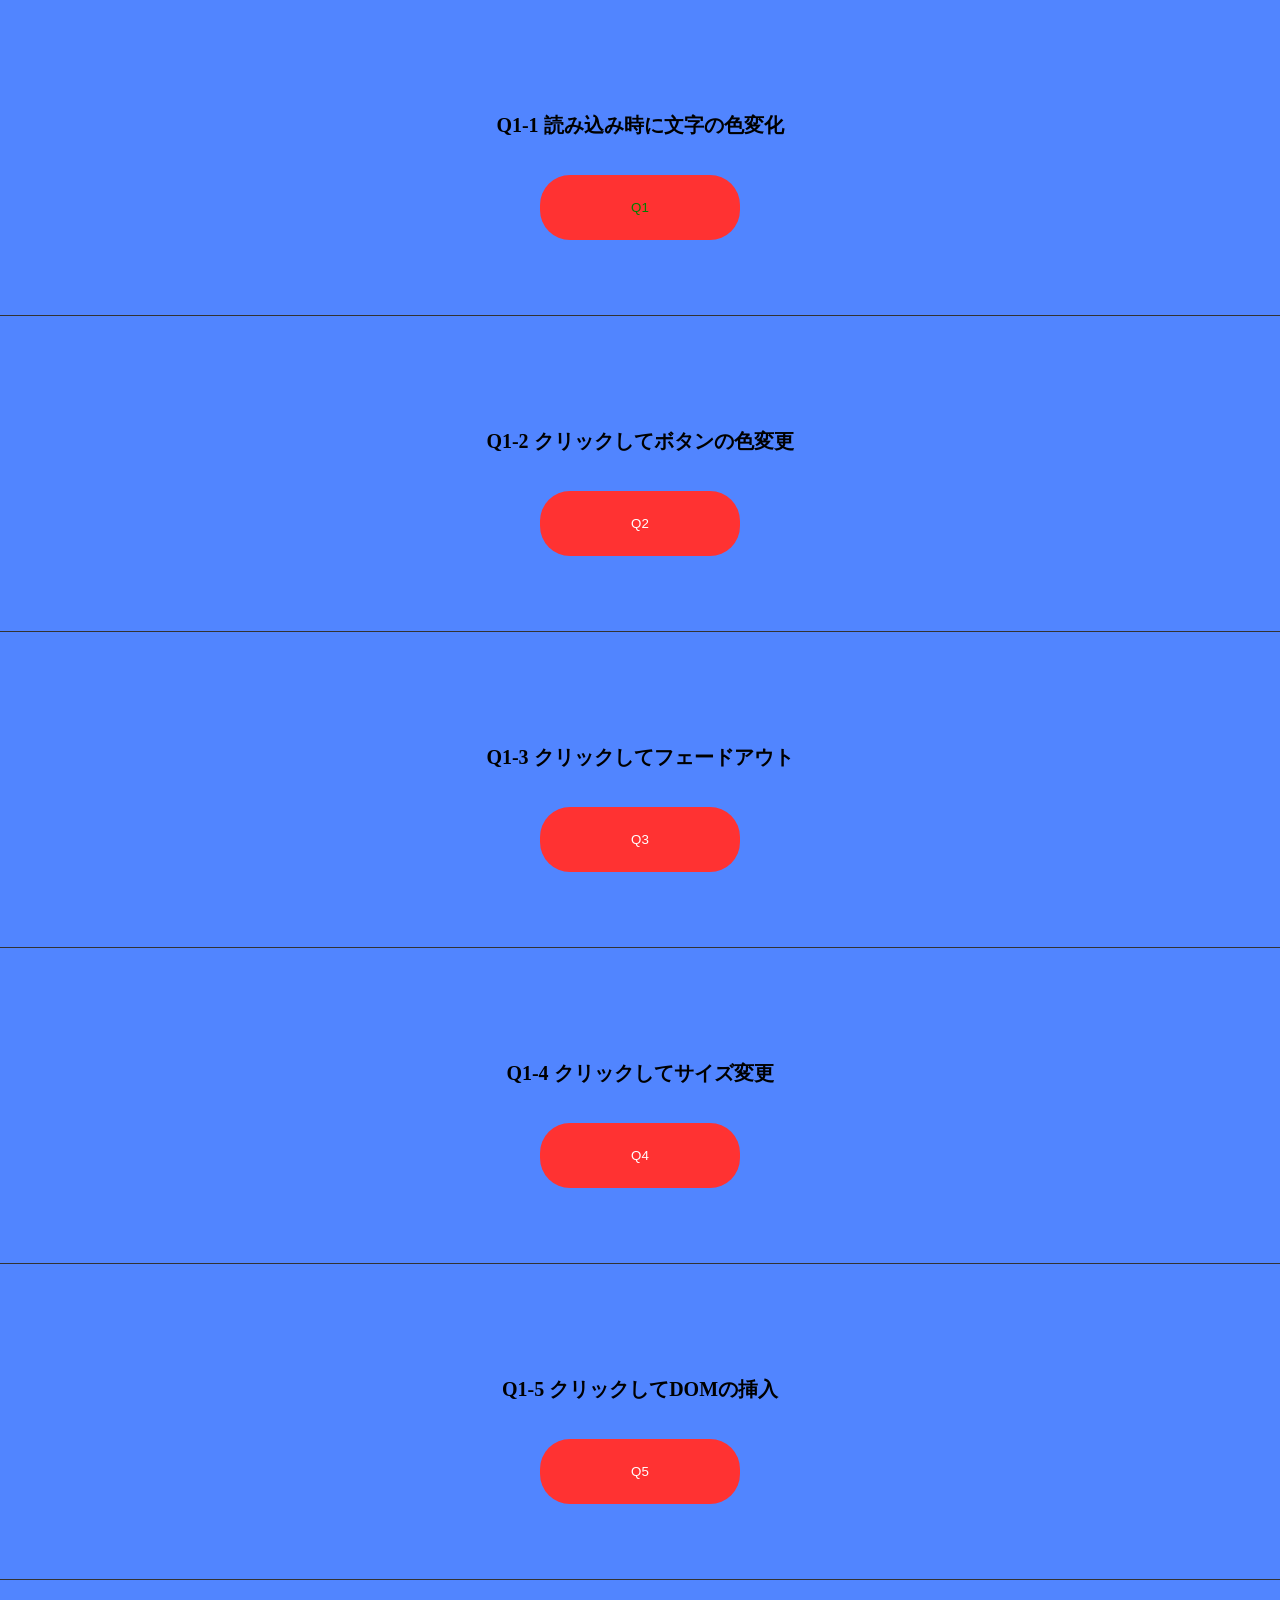
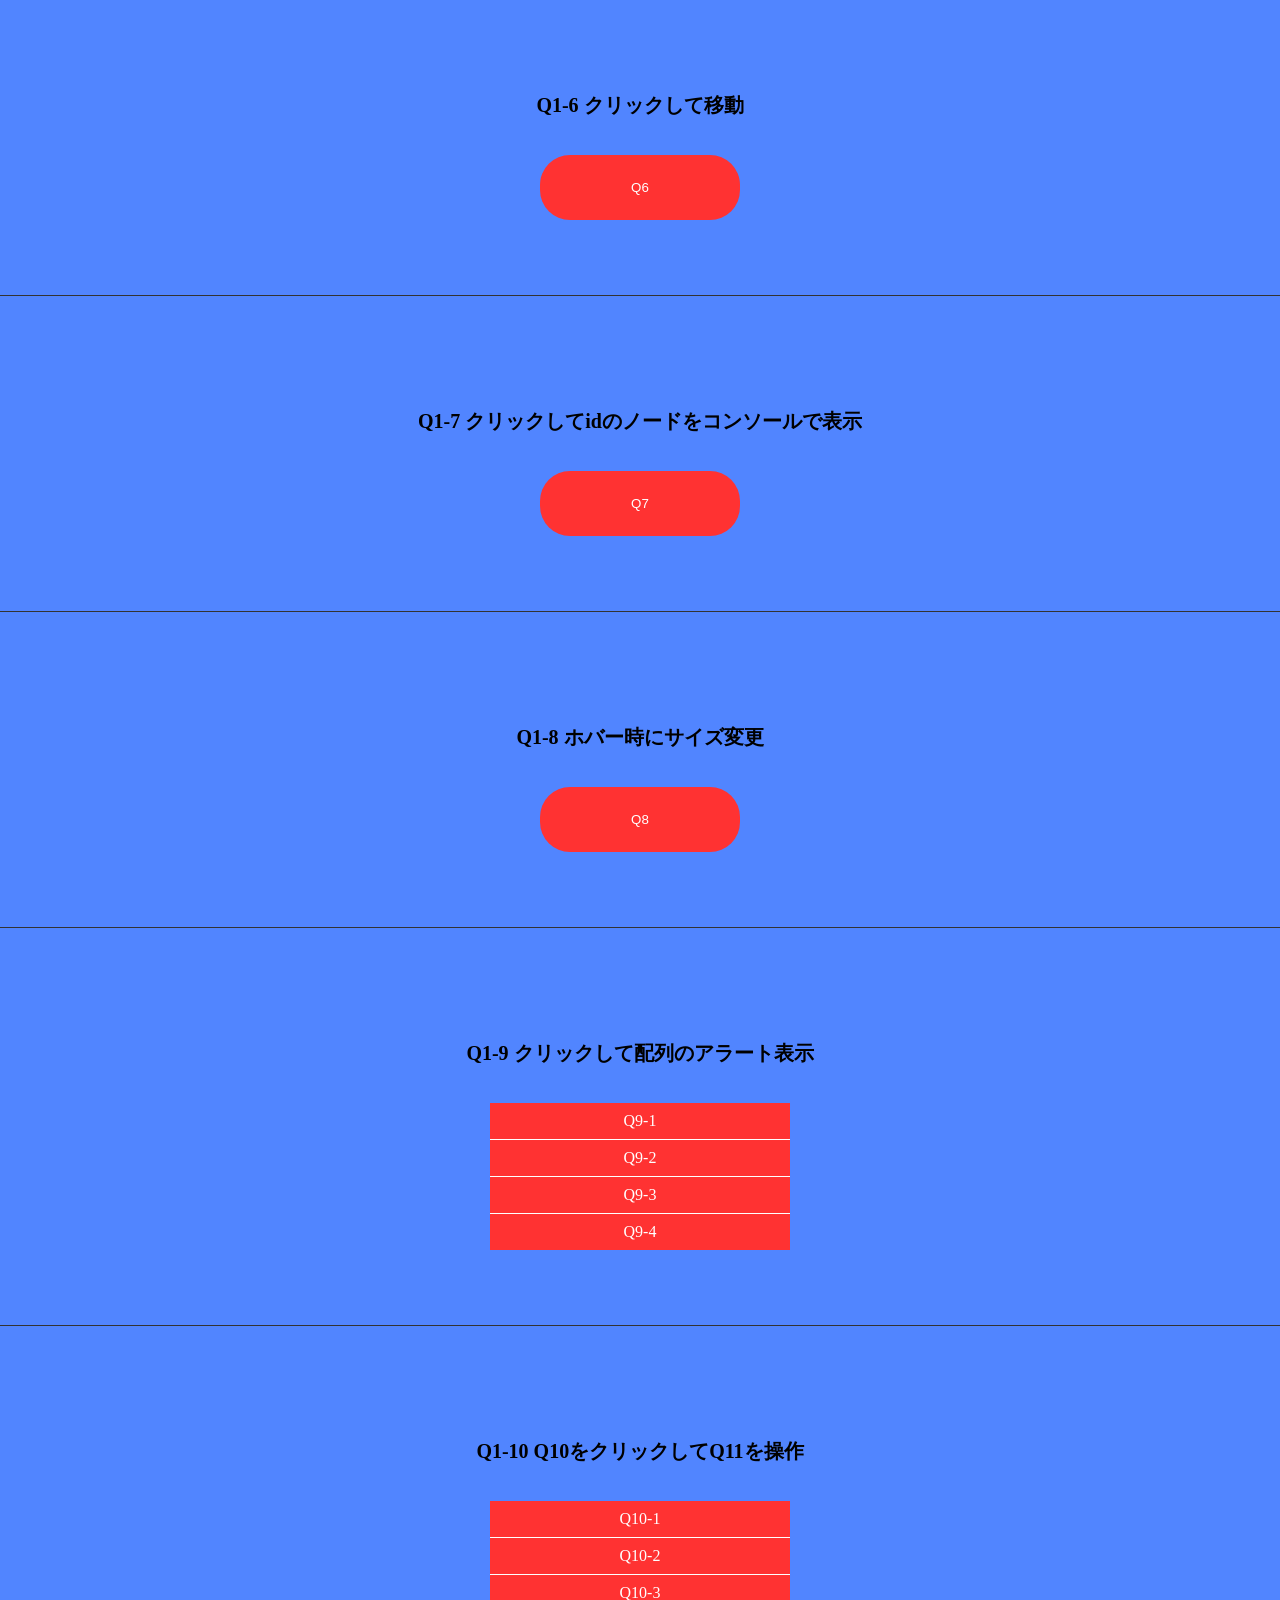
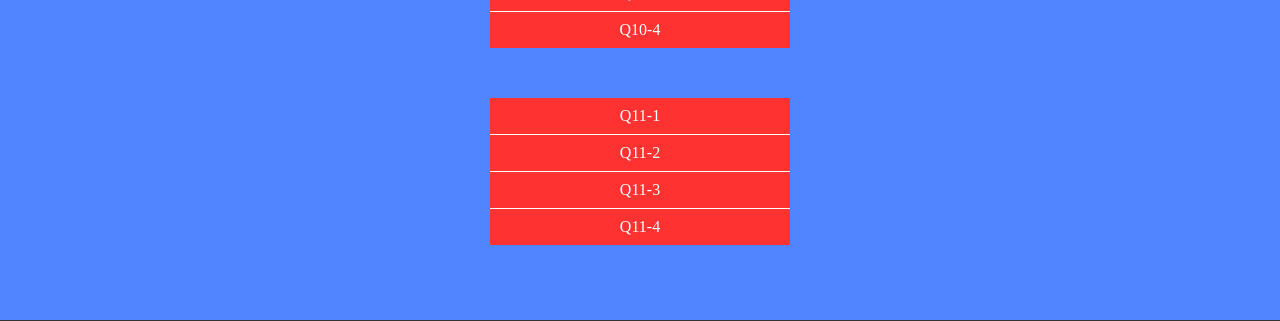
<file: q1/sample/index.html>
<!DOCTYPE html>
<html lang="ja">

<head>
  <meta charset="UTF-8">
  <meta name="viewport" content="width=device-width, initial-scale=1.0">
  <title>Document</title>
  <link rel="stylesheet" href="./css/reset.css">
  <link rel="stylesheet" href="./css/base.css">
  <link rel="stylesheet" href="./css/style.css">
  <script src="https://cdnjs.cloudflare.com/ajax/libs/jquery/3.5.1/jquery.min.js"></script>
</head>

<body>
  <section>
    <div class="inner">
      <h3 class="question--title">Q1-1 読み込み時に文字の色変化</h3>
      <div class="center">
        <button id="q1" class="btn">Q1</button>
      </div>
    </div>
  </section>
  <section>
    <div class="inner">
      <h3 class="question--title">Q1-2 クリックしてボタンの色変更</h3>
      <div class="center">
        <button id="q2" class="btn">Q2</button>
      </div>
    </div>
  </section>
  <section>
    <div class="inner">
      <h3 class="question--title">Q1-3 クリックしてフェードアウト</h3>
      <div class="center">
        <button id="q3" class="btn">Q3</button>
      </div>
    </div>
  </section>
  <section>
    <div class="inner">
      <h3 class="question--title">Q1-4 クリックしてサイズ変更</h3>
      <div class="center">
        <button id="q4" class="btn">Q4</button>
      </div>
    </div>
  </section>
  <section>
    <div class="inner">
      <h3 class="question--title">Q1-5 クリックしてDOMの挿入</h3>
      <div class="center">
        <button id="q5" class="btn">Q5</button>
      </div>
    </div>
  </section>
  <section>
    <div class="inner">
      <h3 class="question--title">Q1-6 クリックして移動</h3>
      <div class="center">
        <button id="q6" class="btn">Q6</button>
      </div>
    </div>
  </section>
  <section>
    <div class="inner">
      <h3 class="question--title">Q1-7 クリックしてidのノードをコンソールで表示</h3>
      <div class="center">
        <button id="q7" class="btn">Q7</button>
      </div>
    </div>
  </section>
  <section>
    <div class="inner">
      <h3 class="question--title">Q1-8 ホバー時にサイズ変更</h3>
      <div class="center">
        <button id="q8" class="btn">Q8</button>
      </div>
    </div>
  </section>
  <section>
    <div class="inner">
      <h3 class="question--title">Q1-9 クリックして配列のアラート表示</h3>
      <div class="center">
        <ul id="q9" class="list">
          <li>Q9-1</li>
          <li>Q9-2</li>
          <li>Q9-3</li>
          <li>Q9-4</li>
        </ul>
      </div>
    </div>
  </section>
  <section>
    <div class="inner">
      <h3 class="question--title">Q1-10 Q10をクリックしてQ11を操作</h3>
      <div class="center">
        <ul id="q10" class="list">
          <li>Q10-1</li>
          <li>Q10-2</li>
          <li>Q10-3</li>
          <li>Q10-4</li>
        </ul>
        <ul id="q11" class="list">
          <li>Q11-1</li>
          <li>Q11-2</li>
          <li>Q11-3</li>
          <li>Q11-4</li>
        </ul>
      </div>
    </div>
  </section>
  <script src="./js/app.js"></script>
</body>

</html>
</file>
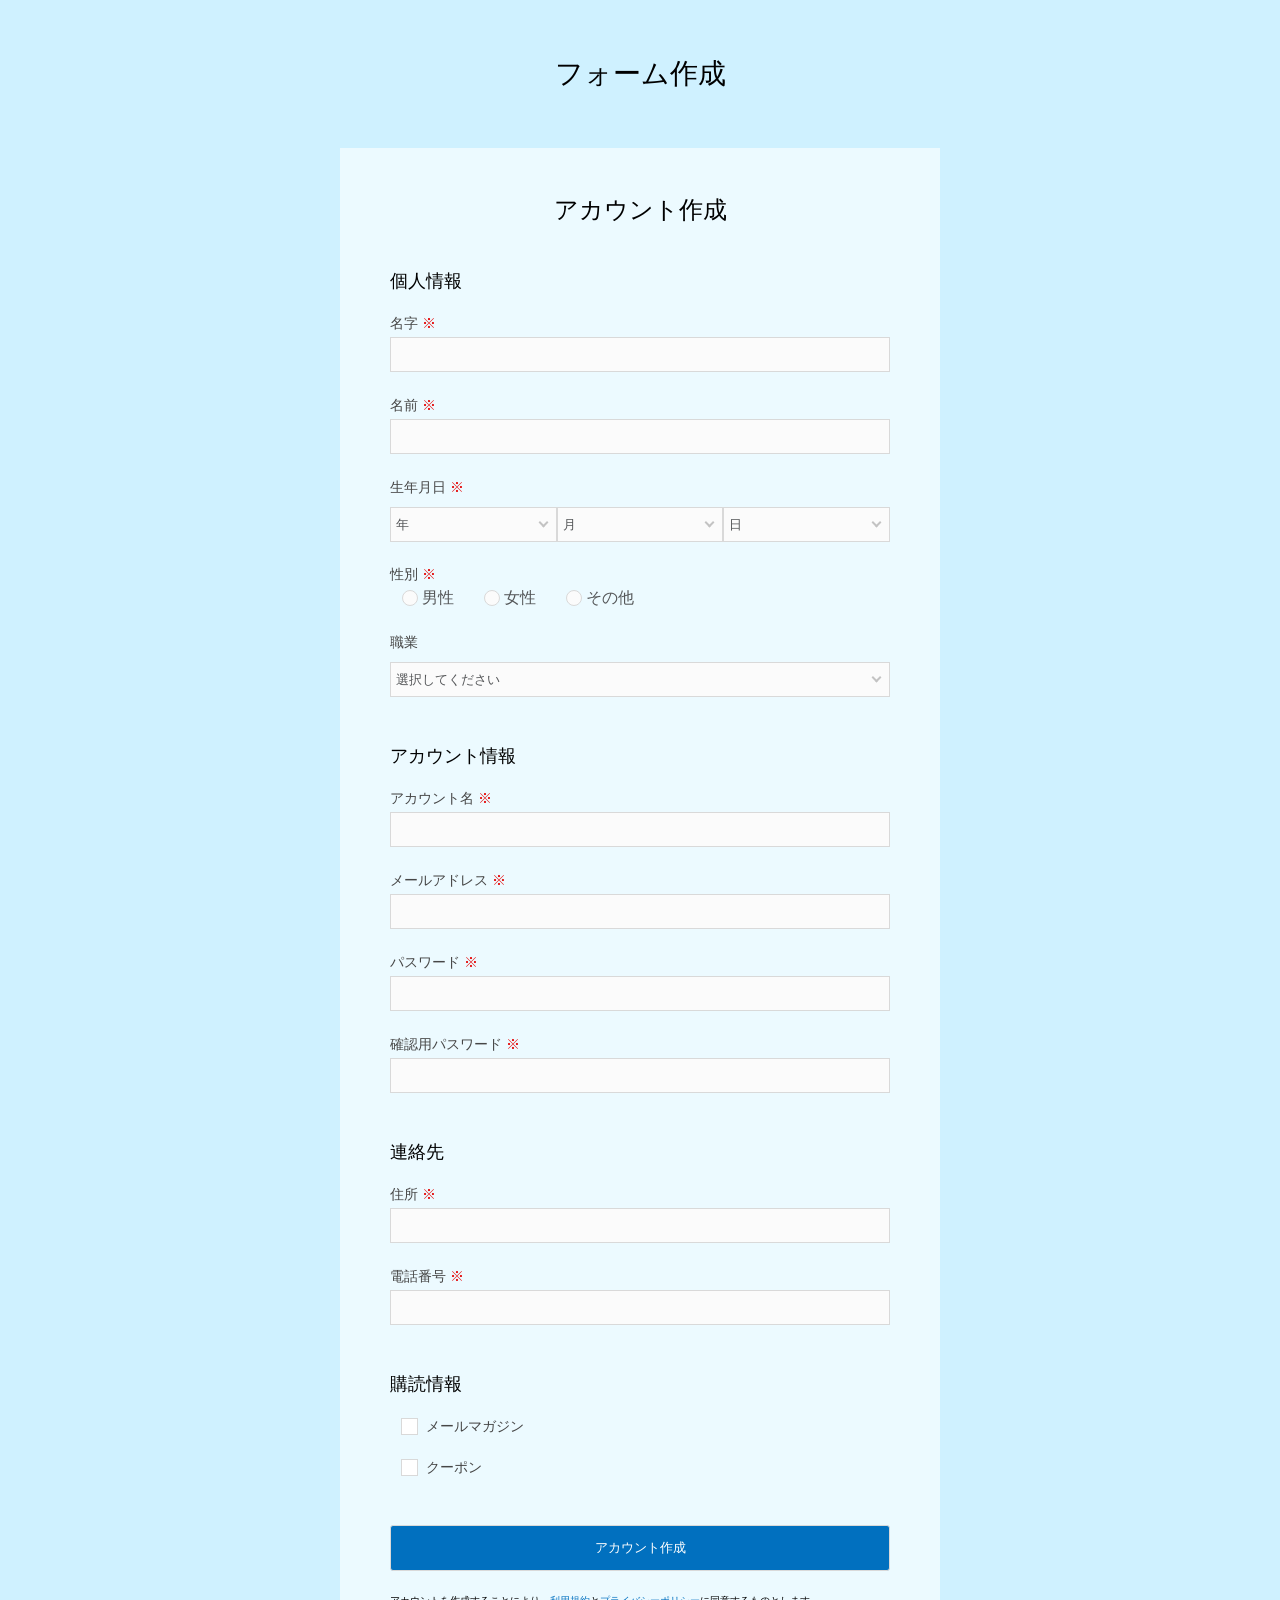
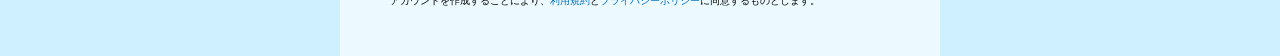
<file: q7/sample/index.html>
<!DOCTYPE html>
<html lang="ja">

<head>
  <meta charset="UTF-8">
  <meta name="viewport" content="width=device-width, initial-scale=1.0">
  <title>Document</title>
  <link rel="stylesheet" href="./css/reset.css">
  <link rel="stylesheet" href="./css/base.css">
  <link rel="stylesheet" href="./css/style.css">
  <script src="https://cdnjs.cloudflare.com/ajax/libs/jquery/3.5.1/jquery.min.js"></script>
</head>

<body>
  <section class="wrapper">
    <div class="inner">
      <h1 class="page__title">フォーム作成</h1>
      <div class="form__wrap">
        <form action="">
          <h2 class="form__title">アカウント作成</h2>
          <div class="personal__content">
            <h3 class="content__title">個人情報</h3>
            <div class="label__section">
              <label class="label__text" for="family__name">名字
                <span class="required">※</span>
              </label>
              <input class="input__area" id="family__name" type="text" name="name" autocomplete="family-name">
            </div>
            <div class="label__section">
              <label class="label__text" for="given__name">名前
                <span class="required">※</span>
              </label>
              <input class="input__area" id="given__name" type="text" name="name" autocomplete="given-name">
            </div>
            <div class="label__section">
              <label class="label__text">生年月日
                <span class="required">※</span>
              </label>
              <div class="select__area is__flex">
                <div class="select__unit">
                  <select class="input__area year" name="year">
                    <option value="" disabled selected>年</option>
                    <option value="2000">2000</option>
                    <option value="2001">2001</option>
                    <option value="2002">2002</option>
                    <option value="2003">2003</option>
                    <option value="2004">2004</option>
                    <option value="2005">2005</option>
                    <option value="2006">2006</option>
                    <option value="2007">2007</option>
                    <option value="2008">2008</option>
                    <option value="2009">2009</option>
                    <option value="2010">2010</option>
                  </select>
                </div>
                <div class="select__unit">
                  <select class="input__area month" name="month">
                    <option value="" disabled selected>月</option>
                    <option value="1">1</option>
                    <option value="2">2</option>
                    <option value="3">3</option>
                    <option value="4">4</option>
                    <option value="5">5</option>
                    <option value="6">6</option>
                    <option value="7">7</option>
                    <option value="8">8</option>
                    <option value="9">9</option>
                    <option value="10">10</option>
                    <option value="11">11</option>
                    <option value="12">12</option>
                  </select>
                </div>
                <div class="select__unit">
                  <select class="input__area day" name="day">
                    <option value="" disabled selected>日</option>
                    <option value="1">1</option>
                    <option value="2">2</option>
                    <option value="3">3</option>
                    <option value="4">4</option>
                    <option value="5">5</option>
                    <option value="6">6</option>
                    <option value="7">7</option>
                    <option value="8">8</option>
                    <option value="9">9</option>
                    <option value="10">10</option>
                  </select>
                </div>
              </div>
            </div>
            <div class="label__section">
              <p class="label__text">性別
                <span class="required">※</span>
              </p>
              <div class="gender__area">
                <label class="gender__element">
                  <input class="gender__content" type="radio" name="gender" value="man">
                  <span>男性</span>
                </label>
                <label class="gender__element">
                  <input class="gender__content" type="radio" name="gender" value="woman">
                  <span>女性</span>
                </label>
                <label class="gender__element">
                  <input class="gender__content" type="radio" name="gender" value="other">
                  <span>その他</span>
                </label>
              </div>
            </div>
            <div class="label__section">
              <label class="label__text">職業</label>
              <div class="select__area">
                <div class="select__unit">
                  <select class="input__area occupation" name="work">
                    <option value="" disabled selected>選択してください</option>
                    <option value="student">学生</option>
                    <option value="company employee">会社員</option>
                    <option value="housewife">主婦</option>
                    <option value="other">その他</option>
                  </select>
                </div>
              </div>
            </div>
          </div>
          <div class="account__content">
            <h3 class="content__title">アカウント情報</h3>
            <div class="label__section">
              <label class="label__text" for="account__name">アカウント名
                <span class="required">※</span>
              </label>
              <input class="input__area" id="account__name" type="text">
            </div>
            <div class="label__section">
              <label class="label__text" for="email">メールアドレス
                <span class="required">※</span>
              </label>
              <input class="input__area" id="email" type="email" autocomplete="email">
            </div>
            <div class="label__section">
              <label class="label__text" for="password">パスワード
                <span class="required">※</span>
              </label>
              <input class="input__area" id="password" type="password">
            </div>
            <div class="label__section">
              <label class="label__text" for="duplication__password">確認用パスワード
                <span class="required">※</span>
              </label>
              <input class="input__area" id="duplication__password" type="password">
            </div>
          </div>
          <div class="contact__content">
            <h3 class="content__title">連絡先</h3>
            <div class="label__section">
              <label class="label__text" for="address">住所
                <span class="required">※</span>
              </label>
              <input class="input__area" id="address" type="text">
            </div>
            <div class="label__section">
              <label class="label__text" for="tel">電話番号
                <span class="required">※</span>
              </label>
              <input class="input__area" id="tel" type="tel" autocomplete="tel">
            </div>
          </div>
          <div class="subscription__content">
            <h3 class="content__title">購読情報</h3>
            <div class="label__section subscription__unit">
              <input class="subscription__checkbox" type="checkbox" name="subscription" value="email-magazine"
                id="email__magazine">
              <label class="label__text subscription__label" for="email__magazine">メールマガジン</label>
            </div>
            <div class="label__section subscription__unit">
              <input class="subscription__checkbox" type="checkbox" name="subscription" value="coupon" id="coupon">
              <label class="label__text subscription__label" for="coupon">クーポン</label>
            </div>
          </div>
          <div class="submit__content">
            <button class="btn btn__submit" type="button">アカウント作成</button>
            <p class="other-text">アカウントを作成することにより、<a class="link-color" href="#">利用規約</a>と<a class="link-color"
                href="#">プライバシーポリシー</a>に同意するものとします。
            </p>
          </div>
        </form>
      </div>
    </div>
    <script src="./js/app.js"></script>
  </section>

</body>

</html>
</file>
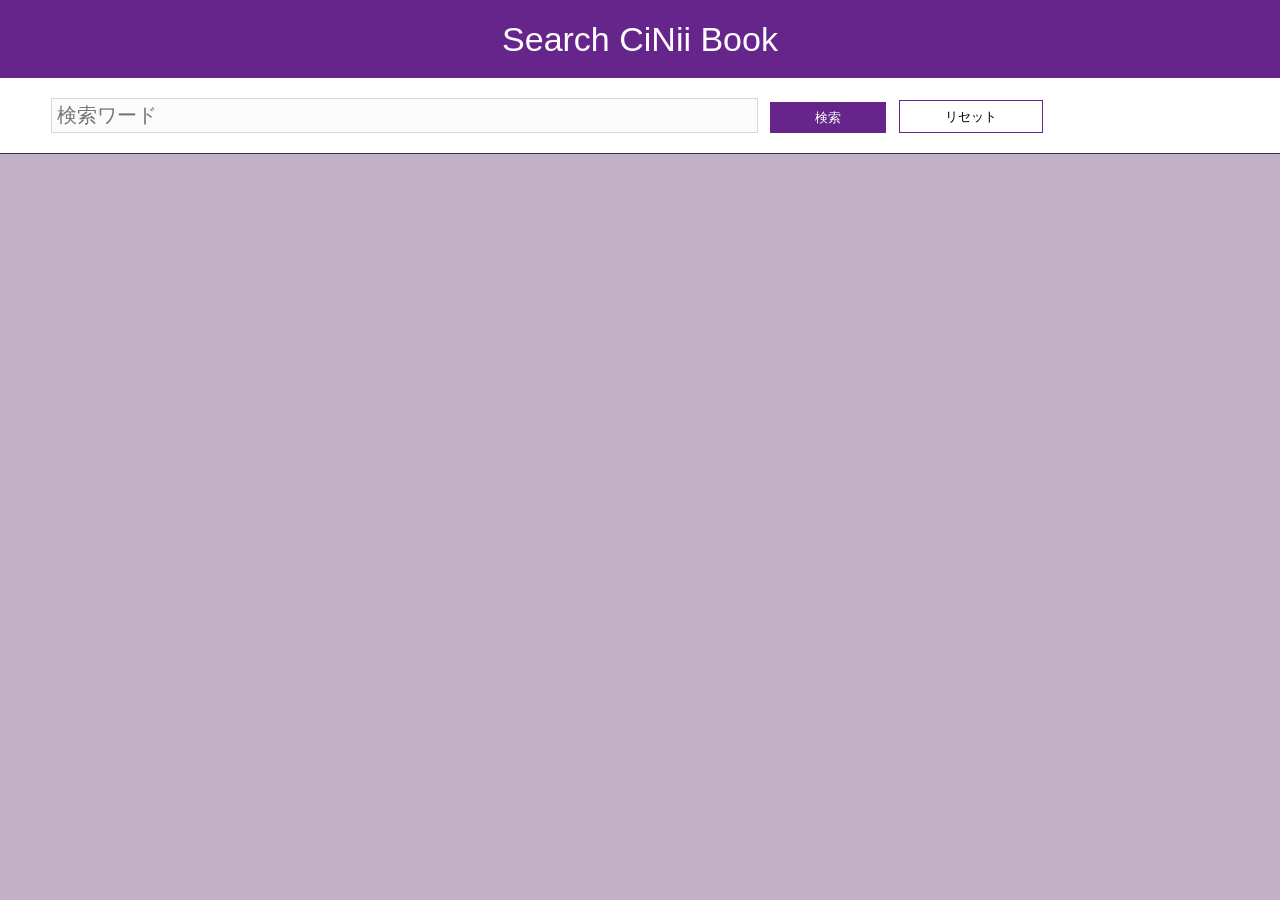
<file: q8/sample/index.html>
<!DOCTYPE html>
<html lang="ja">

<head>
  <meta charset="UTF-8">
  <meta name="viewport" content="width=device-width, initial-scale=1.0">
  <title>Document</title>
  <link rel="stylesheet" href="./css/reset.css">
  <link rel="stylesheet" href="./css/base.css">
  <link rel="stylesheet" href="./css/style.css">
  <script src="https://cdnjs.cloudflare.com/ajax/libs/jquery/3.5.1/jquery.min.js"></script>
</head>

<body>
  <header class="header">
    <p>Search CiNii Book</p>
  </header>
  <main class="main">
    <section class="search-area">
      <input id="search-input" type="text" placeholder="検索ワード">
      <button class="search-btn btn">検索</button>
      <button class="reset-btn btn">リセット</button>
    </section>
    <section class="list-area">
      <div class="inner">
        <ul class="lists"></ul>
      </div>
    </section>
    <script src="./js/app.js"></script>

  </main>
</body>

</html>
</file>
<file: q1/sample/css/base.css>
@charset "UTF-8";

h1, h2, h3 {
  text-align: center;
  margin: 40px 0;
  font-weight: bold;
}

section {
  padding: 75px 0;
  border-bottom: 1px solid #333;
  background: #5185ff;
}
</file>
<file: q1/sample/css/style.css>
@charset "UTF-8";

.inner {
  width: 1100px;
  margin: 0 auto;
}

.question--title {
  font-size: 20px;
}

.center {
  text-align: center;
}

.btn {
  width: 200px;
  padding: 25px 0;
  color: #ffffff;
  background: #ff3232;
  border: none;
  border-radius: 30px;
  cursor: pointer;
}

.large {
  width: 300px;
  padding: 50px;
  font-size: 20px;
}

.list {
  width: 300px;
  margin: 0 auto;;
}

.list li {
  padding: 10px;
  color: #ffffff;
  text-align: center;
  border-top: 1px #fff solid;
  background: #ff3232;
  box-sizing: border-box;
  cursor: pointer;
}

.list li:first-child {
  border-top: 0px;
}

#q11 {
  margin-top: 50px;
}

.large-text {
  font-size: 30px;
}
</file>
<file: q7/sample/css/base.css>
@charset "UTF-8";

body {
  font-family: "Helvetica Neue",
  Arial,
  "Hiragino Kaku Gothic ProN",
  "Hiragino Sans",
  Meiryo,
  sans-serif;
}
</file>
<file: q7/sample/css/style.css>
@charset "UTF-8";

input, select, button {
  appearance: none;
  -webkit-appearance: none;
  -moz-appearance: none;
  background: transparent;
  border: none;
  outline: none;
  padding: 0px;
}

.wrapper {
  width: 100%;
  background: #cff1ff;
}

.inner {
  margin: 0 auto;
  width: 600px;
}

.content__title {
  font-size: 18px;
  color: #000000;
}

.label__section {
  margin-top: 25px;
}

.label__text {
  font-size: 14px;
  color: #464646;
}

.is__flex {
  display: flex;
}

.personal__content, .account__content, .contact__content, .subscription__content, .submit__content{
  margin-top: 50px;
}

.required {
  color: #e40000;
}

.page__title {
  padding-top: 60px;
  font-size: 28px;
  text-align: center;
}

.form__wrap {
  padding: 50px;
  background: #ecfaff;
  margin-top: 60px;
}

.form__title {
  font-size: 24px;
  text-align: center;
}

.input__area {
  width: 100%;
  height: 35px;
  margin-top: 6px;
  padding: 5px;
  color: #545658;
  box-sizing: border-box;
  border: 1px solid #d9d9d9;
  background: #fbfbfb;
}

.input__area:focus {
  background-color: #fff;
  border-color: rgba(93, 130, 194, 0.4);
  box-shadow: 0px 0px 0px 2px rgba(1, 90, 191, 0.1);
}

.select__area, .gender__area {
  margin-top: 6px;
}

.select__unit {
  width: 100%;
  position: relative;
}

.select__unit:after {
  content: "";
  position: absolute;
  width: 5px;
  height: 5px;
  right: 10px;
  top: 45%;
  display: inline-block;
  border-bottom: 2px solid #c3c3c3;
  border-right: 2px solid #c3c3c3;
  transform: rotate(45deg);
}

.gender__element {
  margin-left: 10px;
}

.gender__element:first-child {
  margin-left: 0;
}

.gender__element span{
  position: relative;
  display: inline-block;
  padding: 3px 3px 3px 20px;
  color: #545658;
}

.gender__element span:before {
  content: "";
  position: absolute;
  top: 50%;
  left: 0px;
  width: 14px;
  height: 14px;
  background-color: #fbfbfb;
  border: 1px solid #d9d9d9;
  border-radius: 50%;
  transform: translateY(-50%);
}

.gender__content:checked +
span:after {
  content: "";
  position: absolute;
  top: 50%;
  left: 4px;
  width: 8px;
  height: 8px;
  background-color: #017cbf;
  border-radius: 50%;
  transform: translateY(-50%);
}

.subscription__label {
  position: relative;
  padding-left: 25px;
}

.subscription__label:before {
  content: "";
  position: absolute;
  top: 50%;
  left: 0px;
  width: 15px;
  height: 15px;
  margin-top: -8px;
  border: 1px solid #d9d9d9;
  background: #ffffff;
}

.subscription__unit input:checked + .subscription__label:after {
  content: "";
  position: absolute;
  top: 50%;
  left: 6px;
  width: 6px;
  height: 13px;
  margin-top: -11px;
  border-right: 3px solid #0140bf;
  border-bottom: 3px solid #0140bf;
  transform: rotate(45deg);
}

.btn {
  cursor: pointer;
  display: inline-block;
  border: 1px solid #d9d9d9;
  border-radius: 3px;
  box-sizing: border-box;
  font-size: 13px;
  font-weight: 500;
  text-align: center;
  transition: 0.3s;
  padding: 13px;
  width: 100%;
}

.btn__submit {
  padding: 13px;
  background: #0170bf;
  color: #fff;
}

.btn__submit:active {
  background: #fff;
  color: #0170bf;
  border: 1px solid #d9d9d9;
}

.other-text {
  margin-top: 25px;
  font-size: 10px
}

.link-color {
  color: #0170bf;
  text-decoration: none;
}
</file>
<file: q8/sample/css/base.css>
@charset "UTF-8";

body {
  font-family: "Helvetica Neue",
  Arial,
  "Hiragino Kaku Gothic ProN",
  "Hiragino Sans",
  Meiryo,
  sans-serif;
}
</file>
<file: q8/sample/css/style.css>
@charset "UTF-8";

input, select, button {
  appearance: none;
  -webkit-appearance: none;
  -moz-appearance: none;
  background: transparent;
  border: none;
  outline: none;
  padding: 0px;
}

body {
  min-height: 100%;
  background: rgba(61, 6, 73, 0.309);
}

.inner {
  width: 1200px;
  margin: 0 auto;
}

.btn {
  padding: 6.5px 45px;
  margin: 0;
  cursor: pointer;
  vertical-align: bottom;
}

.header {
  padding: 22px 0;
  background: #65258a;
  text-align: center;
}

.header > p {
  font-size: 34px;
  color: #ffffff;
}

.search-area {
  padding: 20px 4%;
  margin-bottom: 40px;
  background: #fff;
  border-bottom: solid 1px #333;
}

#search-input {
  width: 60%;
  height: 35px;
  padding: 5px;
  color: #545658;
  font-size: 20px;
  box-sizing: border-box;
  border: 1px solid #d9d9d9;
  background: #fbfbfb;
}

#search-input:focus {
  background-color: #fff;
  border-color: rgba(55, 114, 65, 0.4);
  box-shadow: 0px 0px 0px 2px rgba(28, 135, 2, 0.275);
}

.search-btn {
  background: #65258a;
  color: #fff;
  margin-left: 8px;
  transition: all 0.8s;
}

.search-btn:hover {
  background: #a172bd;
}

.reset-btn {
  border: solid 1px #65258a;
  margin-left: 8px;
  transition: all 0.8s;
}

.reset-btn:hover {
  background: #b61b1b;
  border: solid 1px #b61b1b;
  color: #fff;
}

.lists {
  overflow: hidden;
  padding-left: 80px;
}

.lists-item {
  box-sizing: border-box;
  display: inline-block;
  width: 24%;
  vertical-align: top;
  /* text-align: center; */
  padding: 0px 20px 50px 0px;
}

.list-inner > p {
  margin-bottom: 15px;
}

.list-inner > a {
  text-decoration: none;
  color: #fff;
  transition: all 0.5s;
}

.list-inner > a:hover {
  color: #3d7b1a;
}

.message {
  text-align: center;
}
</file>
